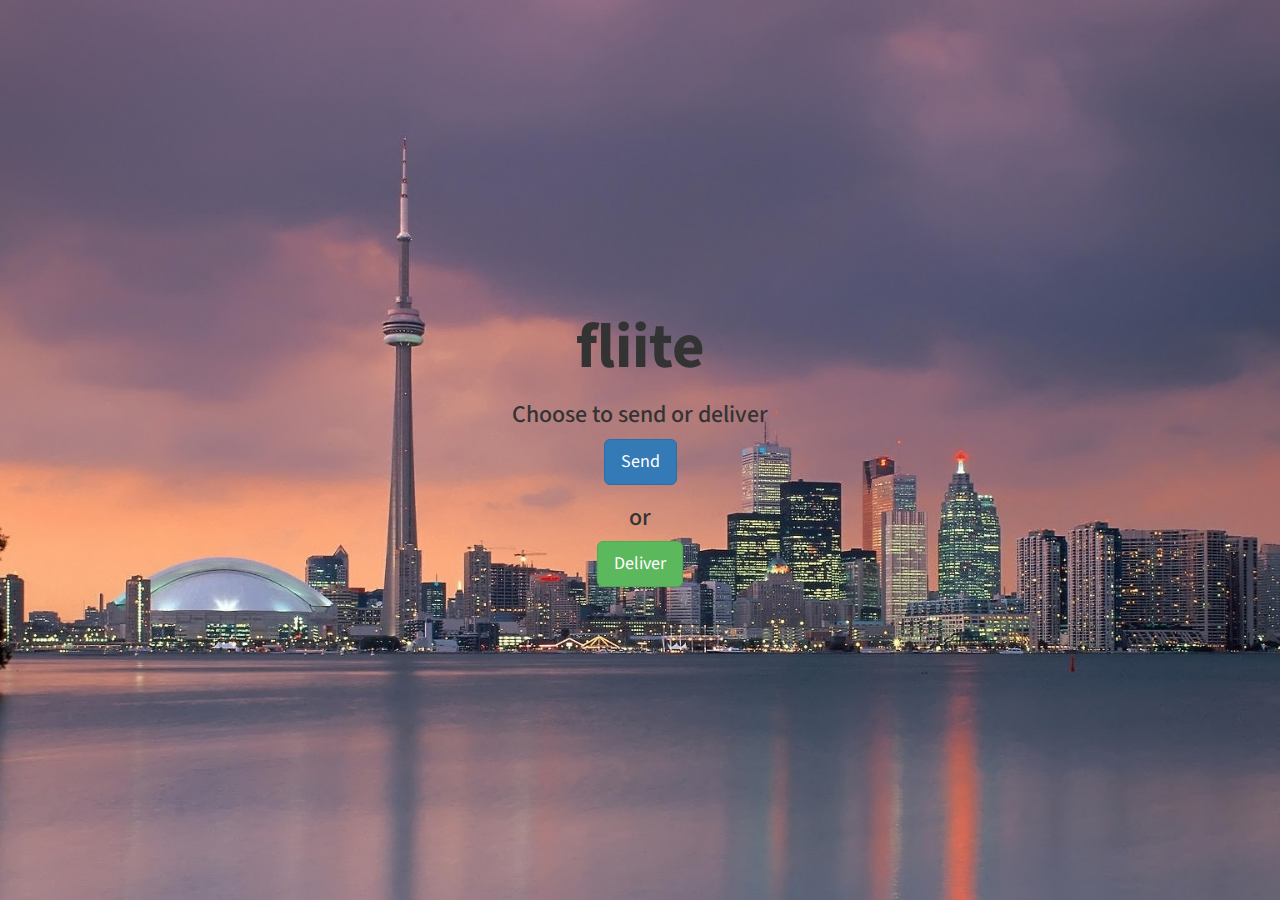
<file: flite/public/chooser.html>
<!DOCTYPE html>
<html lang="en">

<head>

    <meta charset="utf-8">
    <meta http-equiv="X-UA-Compatible" content="IE=edge">
    <meta name="viewport" content="width=device-width, initial-scale=1">
    <meta name="description" content="">
    <meta name="author" content="">

    <title>flite</title>

    <!-- Bootstrap Core CSS -->
    <link href="css/bootstrap.min.css" rel="stylesheet">

    <!-- Custom CSS -->
    <link href="css/chooser.css" rel="stylesheet">

    <!-- Custom Fonts -->
    <link href="font-awesome/css/font-awesome.min.css" rel="stylesheet" type="text/css">
    <link href="http://fonts.googleapis.com/css?family=Source+Sans+Pro:300,400,700,300italic,400italic,700italic" rel="stylesheet" type="text/css">

</head>

<body >

    <!-- Header -->
    <header id="whiteText" class="header">
        <div class="text-vertical-center" >
            <h1>fliite</h1>
            <h3>Choose to send or deliver</h3>
            <a href="send.html" class="btn btn-primary btn-lg">Send</a> 
            <h3>or</h3>

            <a href="deliver.html" class="btn btn-success btn-lg">Deliver</a>
           
        </div>

</body>

</html>
</file>
<file: flite/public/css/chooser.css>
/*!
 * Start Bootstrap - Stylish Portfolio Bootstrap Theme (http://startbootstrap.com)
 * Code licensed under the Apache License v2.0.
 * For details, see http://www.apache.org/licenses/LICENSE-2.0.
 */

/* Global Styles */

html,
body {
    width: 100%;
    height: 100%;
}

body {
    font-family: "Source Sans Pro","Helvetica Neue",Helvetica,Arial,sans-serif;
}

.text-vertical-center {
    display: table-cell;
    text-align: center;
    vertical-align: middle;
}

.text-vertical-center h1 {
    margin: 0;
    padding: 0;
    font-size: 4.5em;
    font-weight: 700;
}

/* Custom Button Styles */

.btn-dark {
    border-radius: 0;
    color: #fff;
    background-color: rgba(0,0,0,0.4);
}

.btn-dark:hover,
.btn-dark:focus,
.btn-dark:active {
    color: #fff;
    background-color: rgba(0,0,0,0.7);
}

.btn-light {
    border-radius: 0;
    color: #333;
    background-color: rgb(255,255,255);
}

.btn-light:hover,
.btn-light:focus,
.btn-light:active {
    color: #333;
    background-color: rgba(255,255,255,0.8);
}

/* Custom Horizontal Rule */

hr.small {
    max-width: 100px;
}

/* Side Menu */

#sidebar-wrapper {
    z-index: 1000;
    position: fixed;
    right: 0;
    width: 250px;
    height: 100%;
    margin-right: -250px;
    overflow-y: auto;
    background: #222;
    -webkit-transition: all 0.4s ease 0s;
    -moz-transition: all 0.4s ease 0s;
    -ms-transition: all 0.4s ease 0s;
    -o-transition: all 0.4s ease 0s;
    transition: all 0.4s ease 0s;
}

.sidebar-nav {
    position: absolute;
    top: 0;
    width: 250px;
    margin: 0;
    padding: 0;
    list-style: none;
}

.sidebar-nav li {
    text-indent: 20px;
    line-height: 40px;
}

.sidebar-nav li a {
    display: block;
    text-decoration: none;
    color: #999;
}

.sidebar-nav li a:hover {
    text-decoration: none;
    color: #fff;
    background: rgba(255,255,255,0.2);
}

.sidebar-nav li a:active,
.sidebar-nav li a:focus {
    text-decoration: none;
}

.sidebar-nav > .sidebar-brand {
    height: 55px;
    font-size: 18px;
    line-height: 55px;
}

.sidebar-nav > .sidebar-brand a {
    color: #999;
}

.sidebar-nav > .sidebar-brand a:hover {
    color: #fff;
    background: none;
}

#menu-toggle {
    z-index: 1;
    position: fixed;
    top: 0;
    right: 0;
    color: white;
}

#login {
    color: white;
    width:250px;
    text-align: center;;

}

.icons{
    width: 150px;
    height: 150px;
}

#sidebar-wrapper.active {
    right: 250px;
    width: 250px;
    -webkit-transition: all 0.4s ease 0s;
    -moz-transition: all 0.4s ease 0s;
    -ms-transition: all 0.4s ease 0s;
    -o-transition: all 0.4s ease 0s;
    transition: all 0.4s ease 0s;
}

.toggle {
    margin: 5px 5px 0 0;
}

/* Header */

.header {
    display: table;
    position: relative;
    width: 100%;
    height: 100%;
    background: url(../img/toronto2.jpg) no-repeat center center scroll;
    -webkit-background-size: cover;
    -moz-background-size: cover;
    background-size: cover;
    -o-background-size: cover;
}

/* About */

.about {
    padding: 50px 0;
}

/* Services */

.services {
    padding: 50px 0;
}

.service-item {
    margin-bottom: 30px;
}

/* Callout */

.callout {
    display: table;
    width: 100%;
    height: 400px;
    color: #fff;
    background: url(../img/travel.jpg) no-repeat center center scroll;
    -webkit-background-size: cover;
    -moz-background-size: cover;
    background-size: cover;
    -o-background-size: cover;
}

/* Portfolio */

.portfolio {
    padding: 50px 0;
}

.portfolio-item {
    margin-bottom: 30px;
}

.img-portfolio {
    margin: 0 auto;
}

.img-portfolio:hover {
    opacity: 0.8;
}

/* Call to Action */

.call-to-action {
    padding: 50px 0;
}

.call-to-action .btn {
    margin: 10px;
}
.modalStuff{
    text-align: left;
}
.buttonModal{
    position: relative;
    left: 255px;
}
.bgPurple{
    background-color: rgba(0,0,153,.7);
    color: white
}
.purple{
    color: rgba(0,0,153,.7);
}



/* Map */

.map {
    height: 500px;
}

@media(max-width:768px) {
    .map {
        height: 75%;
    }
}


/* Footer */

footer {
    padding: 100px 0;
}
</file>
